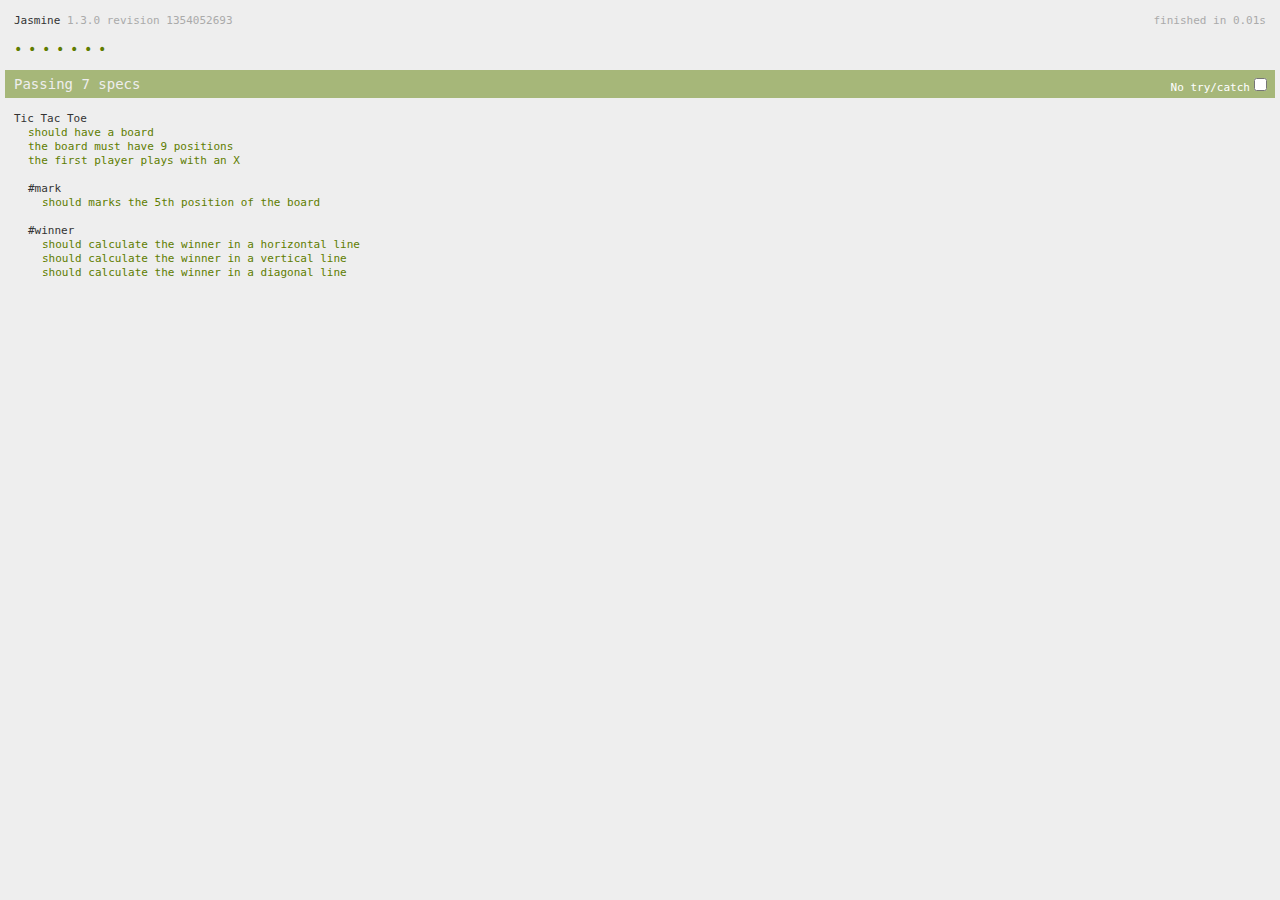
<file: SpecRunner.html>
<!DOCTYPE HTML PUBLIC "-//W3C//DTD HTML 4.01 Transitional//EN"
  "http://www.w3.org/TR/html4/loose.dtd">
<html>
<head>
  <title>Jasmine Spec Runner</title>

  <link rel="shortcut icon" type="image/png" href="lib/jasmine-1.3.0/jasmine_favicon.png">
  <link rel="stylesheet" type="text/css" href="lib/jasmine-1.3.0/jasmine.css">
  <script type="text/javascript" src="lib/jasmine-1.3.0/jasmine.js"></script>
  <script type="text/javascript" src="lib/jasmine-1.3.0/jasmine-html.js"></script>

  <!-- include source files here... -->
  <script type="text/javascript" src="src/TicTacToe.js"></script>

  <!-- include spec files here... -->
  <script type="text/javascript" src="spec/TicTacToeSpec.js"></script>

  <script type="text/javascript">
    (function() {
      var jasmineEnv = jasmine.getEnv();
      jasmineEnv.updateInterval = 1000;

      var htmlReporter = new jasmine.HtmlReporter();

      jasmineEnv.addReporter(htmlReporter);

      jasmineEnv.specFilter = function(spec) {
        return htmlReporter.specFilter(spec);
      };

      var currentWindowOnload = window.onload;

      window.onload = function() {
        if (currentWindowOnload) {
          currentWindowOnload();
        }
        execJasmine();
      };

      function execJasmine() {
        jasmineEnv.execute();
      }

    })();
  </script>

</head>

<body>
</body>
</html>
</file>
<file: lib/jasmine-1.3.0/jasmine.css>
body { background-color: #eeeeee; padding: 0; margin: 5px; overflow-y: scroll; }

#HTMLReporter { font-size: 11px; font-family: Monaco, "Lucida Console", monospace; line-height: 14px; color: #333333; }
#HTMLReporter a { text-decoration: none; }
#HTMLReporter a:hover { text-decoration: underline; }
#HTMLReporter p, #HTMLReporter h1, #HTMLReporter h2, #HTMLReporter h3, #HTMLReporter h4, #HTMLReporter h5, #HTMLReporter h6 { margin: 0; line-height: 14px; }
#HTMLReporter .banner, #HTMLReporter .symbolSummary, #HTMLReporter .summary, #HTMLReporter .resultMessage, #HTMLReporter .specDetail .description, #HTMLReporter .alert .bar, #HTMLReporter .stackTrace { padding-left: 9px; padding-right: 9px; }
#HTMLReporter #jasmine_content { position: fixed; right: 100%; }
#HTMLReporter .version { color: #aaaaaa; }
#HTMLReporter .banner { margin-top: 14px; }
#HTMLReporter .duration { color: #aaaaaa; float: right; }
#HTMLReporter .symbolSummary { overflow: hidden; *zoom: 1; margin: 14px 0; }
#HTMLReporter .symbolSummary li { display: block; float: left; height: 7px; width: 14px; margin-bottom: 7px; font-size: 16px; }
#HTMLReporter .symbolSummary li.passed { font-size: 14px; }
#HTMLReporter .symbolSummary li.passed:before { color: #5e7d00; content: "\02022"; }
#HTMLReporter .symbolSummary li.failed { line-height: 9px; }
#HTMLReporter .symbolSummary li.failed:before { color: #b03911; content: "x"; font-weight: bold; margin-left: -1px; }
#HTMLReporter .symbolSummary li.skipped { font-size: 14px; }
#HTMLReporter .symbolSummary li.skipped:before { color: #bababa; content: "\02022"; }
#HTMLReporter .symbolSummary li.pending { line-height: 11px; }
#HTMLReporter .symbolSummary li.pending:before { color: #aaaaaa; content: "-"; }
#HTMLReporter .exceptions { color: #fff; float: right; margin-top: 5px; margin-right: 5px; }
#HTMLReporter .bar { line-height: 28px; font-size: 14px; display: block; color: #eee; }
#HTMLReporter .runningAlert { background-color: #666666; }
#HTMLReporter .skippedAlert { background-color: #aaaaaa; }
#HTMLReporter .skippedAlert:first-child { background-color: #333333; }
#HTMLReporter .skippedAlert:hover { text-decoration: none; color: white; text-decoration: underline; }
#HTMLReporter .passingAlert { background-color: #a6b779; }
#HTMLReporter .passingAlert:first-child { background-color: #5e7d00; }
#HTMLReporter .failingAlert { background-color: #cf867e; }
#HTMLReporter .failingAlert:first-child { background-color: #b03911; }
#HTMLReporter .results { margin-top: 14px; }
#HTMLReporter #details { display: none; }
#HTMLReporter .resultsMenu, #HTMLReporter .resultsMenu a { background-color: #fff; color: #333333; }
#HTMLReporter.showDetails .summaryMenuItem { font-weight: normal; text-decoration: inherit; }
#HTMLReporter.showDetails .summaryMenuItem:hover { text-decoration: underline; }
#HTMLReporter.showDetails .detailsMenuItem { font-weight: bold; text-decoration: underline; }
#HTMLReporter.showDetails .summary { display: none; }
#HTMLReporter.showDetails #details { display: block; }
#HTMLReporter .summaryMenuItem { font-weight: bold; text-decoration: underline; }
#HTMLReporter .summary { margin-top: 14px; }
#HTMLReporter .summary .suite .suite, #HTMLReporter .summary .specSummary { margin-left: 14px; }
#HTMLReporter .summary .specSummary.passed a { color: #5e7d00; }
#HTMLReporter .summary .specSummary.failed a { color: #b03911; }
#HTMLReporter .description + .suite { margin-top: 0; }
#HTMLReporter .suite { margin-top: 14px; }
#HTMLReporter .suite a { color: #333333; }
#HTMLReporter #details .specDetail { margin-bottom: 28px; }
#HTMLReporter #details .specDetail .description { display: block; color: white; background-color: #b03911; }
#HTMLReporter .resultMessage { padding-top: 14px; color: #333333; }
#HTMLReporter .resultMessage span.result { display: block; }
#HTMLReporter .stackTrace { margin: 5px 0 0 0; max-height: 224px; overflow: auto; line-height: 18px; color: #666666; border: 1px solid #ddd; background: white; white-space: pre; }

#TrivialReporter { padding: 8px 13px; position: absolute; top: 0; bottom: 0; left: 0; right: 0; overflow-y: scroll; background-color: white; font-family: "Helvetica Neue Light", "Lucida Grande", "Calibri", "Arial", sans-serif; /*.resultMessage {*/ /*white-space: pre;*/ /*}*/ }
#TrivialReporter a:visited, #TrivialReporter a { color: #303; }
#TrivialReporter a:hover, #TrivialReporter a:active { color: blue; }
#TrivialReporter .run_spec { float: right; padding-right: 5px; font-size: .8em; text-decoration: none; }
#TrivialReporter .banner { color: #303; background-color: #fef; padding: 5px; }
#TrivialReporter .logo { float: left; font-size: 1.1em; padding-left: 5px; }
#TrivialReporter .logo .version { font-size: .6em; padding-left: 1em; }
#TrivialReporter .runner.running { background-color: yellow; }
#TrivialReporter .options { text-align: right; font-size: .8em; }
#TrivialReporter .suite { border: 1px outset gray; margin: 5px 0; padding-left: 1em; }
#TrivialReporter .suite .suite { margin: 5px; }
#TrivialReporter .suite.passed { background-color: #dfd; }
#TrivialReporter .suite.failed { background-color: #fdd; }
#TrivialReporter .spec { margin: 5px; padding-left: 1em; clear: both; }
#TrivialReporter .spec.failed, #TrivialReporter .spec.passed, #TrivialReporter .spec.skipped { padding-bottom: 5px; border: 1px solid gray; }
#TrivialReporter .spec.failed { background-color: #fbb; border-color: red; }
#TrivialReporter .spec.passed { background-color: #bfb; border-color: green; }
#TrivialReporter .spec.skipped { background-color: #bbb; }
#TrivialReporter .messages { border-left: 1px dashed gray; padding-left: 1em; padding-right: 1em; }
#TrivialReporter .passed { background-color: #cfc; display: none; }
#TrivialReporter .failed { background-color: #fbb; }
#TrivialReporter .skipped { color: #777; background-color: #eee; display: none; }
#TrivialReporter .resultMessage span.result { display: block; line-height: 2em; color: black; }
#TrivialReporter .resultMessage .mismatch { color: black; }
#TrivialReporter .stackTrace { white-space: pre; font-size: .8em; margin-left: 10px; max-height: 5em; overflow: auto; border: 1px inset red; padding: 1em; background: #eef; }
#TrivialReporter .finished-at { padding-left: 1em; font-size: .6em; }
#TrivialReporter.show-passed .passed, #TrivialReporter.show-skipped .skipped { display: block; }
#TrivialReporter #jasmine_content { position: fixed; right: 100%; }
#TrivialReporter .runner { border: 1px solid gray; display: block; margin: 5px 0; padding: 2px 0 2px 10px; }
</file>
